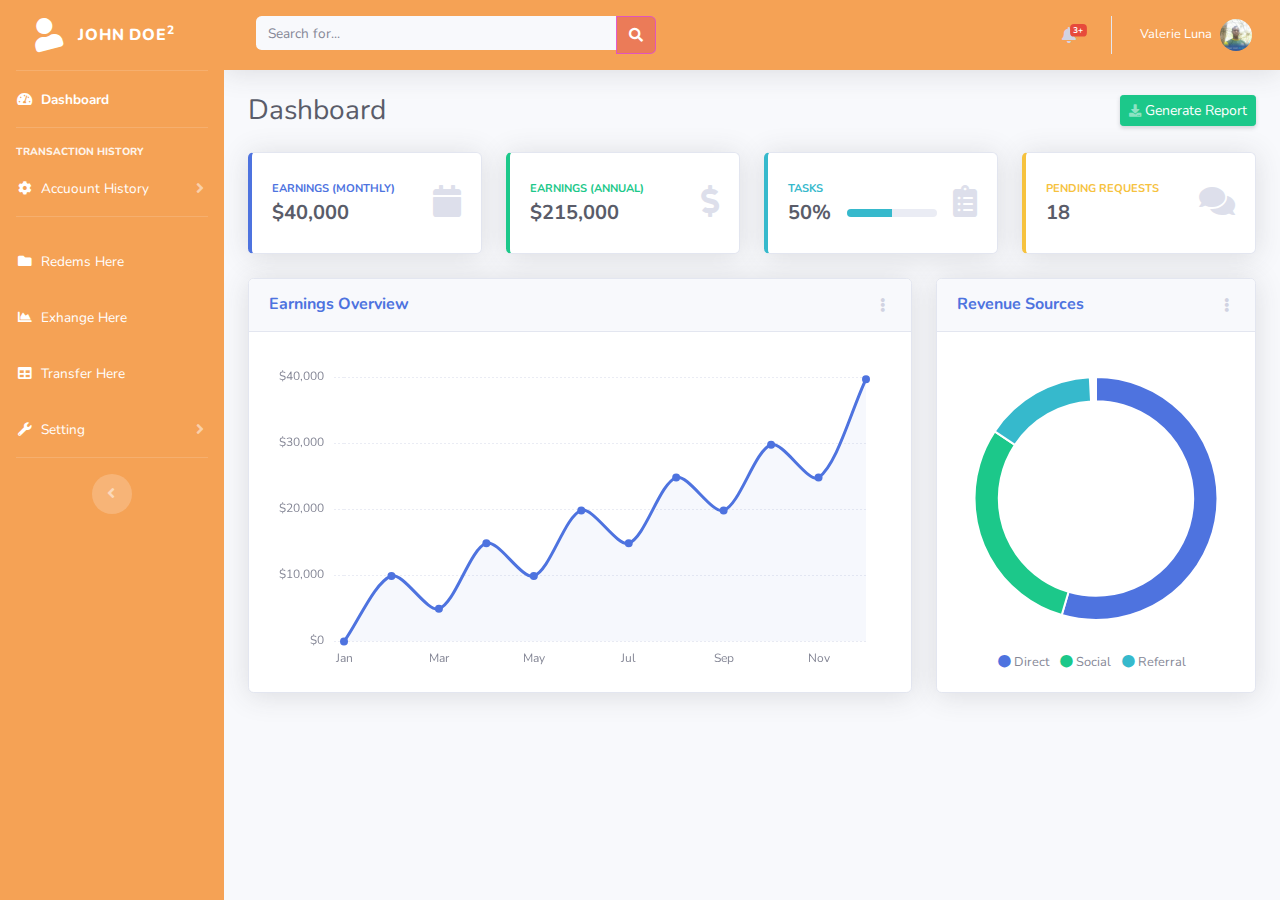
<file: index.html>
<!DOCTYPE html>
<html>
<head>
	<meta charset="utf-8">
	<meta http-equiv="X-UA-Compatible" content="IE=edge">
	<meta name="viewport" content="width=device-width, initial-scale=1, shrink-to-fit=no">
	<title> Test dashboard</title>
	

	<!-- Custom fonts for this template-->
  <link href="vendor/fontawesome-free/css/all.min.css" rel="stylesheet" type="text/css">
  <link href="https://fonts.googleapis.com/css?family=Nunito:200,200i,300,300i,400,400i,600,600i,700,700i,800,800i,900,900i" rel="stylesheet">

  <!-- Custom styles for this template-->
  <!-- <link href="css/sb-admin-2.min.css" rel="stylesheet"> -->
  <link href="css/sb-admin-2.css" rel="stylesheet">

</head>
<body id="page-top">

	<div id="wrapper">
		<ul class="navbar-nav bg-gradient-primary sidebar sidebar-dark accordion" id="accordionSidebar">

      <!-- Sidebar - Brand -->
      <a class="sidebar-brand d-flex align-items-center justify-content-center" href="index.html">
        <div class="sidebar-brand-icon rotate-n-15">
          <i class="fas fa-user"></i>
        </div>
        <div class="sidebar-brand-text mx-3">John Doe<sup>2</sup></div>
      </a>

      <!-- Divider -->
      <hr class="sidebar-divider my-0">

      <!-- Nav Item - Dashboard -->
      <li class="nav-item active">
        <a class="nav-link" href="#">
          <i class="fas fa-fw fa-tachometer-alt"></i>
          <span>Dashboard</span></a>
      </li>

      <!-- Divider -->
      <hr class="sidebar-divider">

      <!-- Heading -->
      <div class="sidebar-heading">
        Transaction History
      </div>

      <!-- Nav Item - Pages Collapse Menu -->
      <li class="nav-item">
        <a class="nav-link collapsed" href="#" data-toggle="collapse" data-target="#collapseTwo" aria-expanded="true" aria-controls="collapseTwo">
          <i class="fas fa-fw fa-cog"></i>
          <span>Accuount History</span>
        </a>
        <div id="collapseTwo" class="collapse" aria-labelledby="headingTwo" data-parent="#accordionSidebar">
          <div class="bg-white py-2 collapse-inner rounded">
            <h6 class="collapse-header">Accouunt History</h6>
            <a class="collapse-item" href="tables.html">Transactions</a>
            <a class="collapse-item" href="charts.html">View Chart </a>
          </div>
        </div>
      </li>

      <!-- Divider -->
      <hr class="sidebar-divider">

      <!-- Heading -->
      <!-- <div class="sidebar-heading">
        Addons
      </div> -->

      <!-- Nav Item - Pages Collapse Menu -->
      <li class="nav-item">
        <a class="nav-link collapsed" href="#"  aria-expanded="true" aria-controls="collapsePages">
          <i class="fas fa-fw fa-folder"></i>
          <span> Redems Here</span>
        </a>
        
      </li>

      <!-- Nav Item - Charts -->
      <li class="nav-item">
        <a class="nav-link" href="#">
          <i class="fas fa-fw fa-chart-area"></i>
          <span>Exhange Here</span></a>
      </li>

      <!-- Nav Item - Tables -->
      <li class="nav-item">
        <a class="nav-link" href="#">
          <i class="fas fa-fw fa-table"></i>
          <span>Transfer Here</span></a>
      </li>

      <!-- Nav Item - Utilities Collapse Menu -->
      <li class="nav-item">
        <a class="nav-link collapsed" href="#" data-toggle="collapse" data-target="#collapseUtilities" aria-expanded="true" aria-controls="collapseUtilities">
          <i class="fas fa-fw fa-wrench"></i>
          <span>Setting</span>
        </a>
        <div id="collapseUtilities" class="collapse" aria-labelledby="headingUtilities" data-parent="#accordionSidebar">
          <div class="bg-white py-2 collapse-inner rounded">
            <h6 class="collapse-header">Account Setting:</h6>
            <a class="collapse-item" href="#">Personal Account</a>
            <a class="collapse-item" href="#">Saved Cards</a>
            <a class="collapse-item" href="#">Account Authentication</a>
            
          </div>
        </div>
      </li>

      <!-- Divider -->
      <hr class="sidebar-divider d-none d-md-block">

      <!-- Sidebar Toggler (Sidebar) -->
      <div class="text-center d-none d-md-inline">
        <button class="rounded-circle border-0" id="sidebarToggle"></button>
      </div>

    </ul>
    <!-- End of Sidebar -->

     <div id="content-wrapper" class="d-flex flex-column">

      <!-- Main Content -->
      <div id="content">

        <!-- Topbar -->
        <nav class="navbar navbar-expand navbar-light bg-white topbar mb-4 static-top shadow">

          <!-- Sidebar Toggle (Topbar) -->
          <button id="sidebarToggleTop" class="btn btn-link d-md-none rounded-circle mr-3">
            <i class="fa fa-bars"></i>
          </button>

          <!-- Topbar Search -->
          <form class="d-none d-sm-inline-block form-inline mr-auto ml-md-3 my-2 my-md-0 mw-100 navbar-search">
            <div class="input-group">
              <input type="text" class="form-control bg-light border-0 small" placeholder="Search for..." aria-label="Search" aria-describedby="basic-addon2">
              <div class="input-group-append">
                <button class="btn btn-primary" type="button">
                  <i class="fas fa-search fa-sm"></i>
                </button>
              </div>
            </div>
          </form>

          <!-- Topbar Navbar -->
          <ul class="navbar-nav ml-auto">

            <!-- Nav Item - Search Dropdown (Visible Only XS) -->
            <li class="nav-item dropdown no-arrow d-sm-none">
              <a class="nav-link dropdown-toggle" href="#" id="searchDropdown" role="button" data-toggle="dropdown" aria-haspopup="true" aria-expanded="false">
                <i class="fas fa-search fa-fw"></i>
              </a>
              <!-- Dropdown - Messages -->
              <div class="dropdown-menu dropdown-menu-right p-3 shadow animated--grow-in" aria-labelledby="searchDropdown">
                <form class="form-inline mr-auto w-100 navbar-search">
                  <div class="input-group">
                    <input type="text" class="form-control bg-light border-0 small" placeholder="Search for..." aria-label="Search" aria-describedby="basic-addon2">
                    <div class="input-group-append">
                      <button class="btn btn-primary" type="button">
                        <i class="fas fa-search fa-sm"></i>
                      </button>
                    </div>
                  </div>
                </form>
              </div>
            </li>

            <!-- Nav Item - Alerts -->
            <li class="nav-item dropdown no-arrow mx-1">
              <a class="nav-link dropdown-toggle" href="#" id="alertsDropdown" role="button" data-toggle="dropdown" aria-haspopup="true" aria-expanded="false">
                <i class="fas fa-bell fa-fw"></i>
                <!-- Counter - Alerts -->
                <span class="badge badge-danger badge-counter">3+</span>
              </a>
              <!-- Dropdown - Alerts -->
              <div class="dropdown-list dropdown-menu dropdown-menu-right shadow animated--grow-in" aria-labelledby="alertsDropdown">
                <h6 class="dropdown-header">
                  Alerts Center
                </h6>
                <a class="dropdown-item d-flex align-items-center" href="#">
                  <div class="mr-3">
                    <div class="icon-circle bg-primary">
                      <i class="fas fa-file-alt text-white"></i>
                    </div>
                  </div>
                  <div>
                    <div class="small text-gray-500">December 12, 2019</div>
                    <span class="font-weight-bold">A new monthly report is ready to download!</span>
                  </div>
                </a>
                <a class="dropdown-item d-flex align-items-center" href="#">
                  <div class="mr-3">
                    <div class="icon-circle bg-success">
                      <i class="fas fa-donate text-white"></i>
                    </div>
                  </div>
                  <div>
                    <div class="small text-gray-500">December 7, 2019</div>
                    $290.29 has been deposited into your account!
                  </div>
                </a>
                <a class="dropdown-item d-flex align-items-center" href="#">
                  <div class="mr-3">
                    <div class="icon-circle bg-warning">
                      <i class="fas fa-exclamation-triangle text-white"></i>
                    </div>
                  </div>
                  <div>
                    <div class="small text-gray-500">December 2, 2019</div>
                    Spending Alert: We've noticed unusually high spending for your account.
                  </div>
                </a>
                <a class="dropdown-item text-center small text-gray-500" href="#">Show All Alerts</a>
              </div>
            </li>



            <div class="topbar-divider d-none d-sm-block"></div>

            <!-- Nav Item - User Information -->
            <li class="nav-item dropdown no-arrow">
              <a class="nav-link dropdown-toggle" href="#" id="userDropdown" role="button" data-toggle="dropdown" aria-haspopup="true" aria-expanded="false">
                <span class="mr-2 d-none d-lg-inline text-gray-600 small">Valerie Luna</span>
                <!-- <img class="img-profile rounded-circle" src="https://source.unsplash.com/QAB-WJcbgJk/60x60"> -->
                <img class="img-profile rounded-circle" src="img/@karrim.jpg" alt="">
              </a>
              <!-- Dropdown - User Information -->
              <div class="dropdown-menu dropdown-menu-right shadow animated--grow-in" aria-labelledby="userDropdown">
                <a class="dropdown-item" href="#">
                  <i class="fas fa-user fa-sm fa-fw mr-2 text-gray-400"></i>
                  Profile
                </a>
                <a class="dropdown-item" href="#">
                  <i class="fas fa-cogs fa-sm fa-fw mr-2 text-gray-400"></i>
                  Settings
                </a>
                <a class="dropdown-item" href="#">
                  <i class="fas fa-list fa-sm fa-fw mr-2 text-gray-400"></i>
                  Activity Log
                </a>
                <div class="dropdown-divider"></div>
                <a class="dropdown-item" href="#" data-toggle="modal" data-target="#logoutModal">
                  <i class="fas fa-sign-out-alt fa-sm fa-fw mr-2 text-gray-400"></i>
                  Logout
                </a>
              </div>
            </li>

          </ul>

        </nav>
       <!-- End of Navbar -->

       <div class="container-fluid">

          <!-- Page Heading -->
          <div class="d-sm-flex align-items-center justify-content-between mb-4">
            <h1 class="h3 mb-0 text-gray-800">Dashboard</h1>
            <a href="#" class="d-none d-sm-inline-block btn btn-sm btn-success shadow-sm"><i class="fas fa-download fa-sm text-white-50"></i> Generate Report</a>
          </div>
          <!-- Content Row -->
          <div class="row">

            <!-- Earnings (Monthly) Card Example -->
            <div class="col-xl-3 col-md-6 mb-4">
              <div class="card border-left-primary shadow h-100 py-2">
                <div class="card-body">
                  <div class="row no-gutters align-items-center">
                    <div class="col mr-2">
                      <div class="text-xs font-weight-bold text-primary text-uppercase mb-1">Earnings (Monthly)</div>
                      <div class="h5 mb-0 font-weight-bold text-gray-800">$40,000</div>
                    </div>
                    <div class="col-auto">
                      <i class="fas fa-calendar fa-2x text-gray-300"></i>
                    </div>
                  </div>
                </div>
              </div>
            </div>

            <!-- Earnings (Monthly) Card Example -->
            <div class="col-xl-3 col-md-6 mb-4">
              <div class="card border-left-success shadow h-100 py-2">
                <div class="card-body">
                  <div class="row no-gutters align-items-center">
                    <div class="col mr-2">
                      <div class="text-xs font-weight-bold text-success text-uppercase mb-1">Earnings (Annual)</div>
                      <div class="h5 mb-0 font-weight-bold text-gray-800">$215,000</div>
                    </div>
                    <div class="col-auto">
                      <i class="fas fa-dollar-sign fa-2x text-gray-300"></i>
                    </div>
                  </div>
                </div>
              </div>
            </div>

            <!-- Earnings (Monthly) Card Example -->
            <div class="col-xl-3 col-md-6 mb-4">
              <div class="card border-left-info shadow h-100 py-2">
                <div class="card-body">
                  <div class="row no-gutters align-items-center">
                    <div class="col mr-2">
                      <div class="text-xs font-weight-bold text-info text-uppercase mb-1">Tasks</div>
                      <div class="row no-gutters align-items-center">
                        <div class="col-auto">
                          <div class="h5 mb-0 mr-3 font-weight-bold text-gray-800">50%</div>
                        </div>
                        <div class="col">
                          <div class="progress progress-sm mr-2">
                            <div class="progress-bar bg-info" role="progressbar" style="width: 50%" aria-valuenow="50" aria-valuemin="0" aria-valuemax="100"></div>
                          </div>
                        </div>
                      </div>
                    </div>
                    <div class="col-auto">
                      <i class="fas fa-clipboard-list fa-2x text-gray-300"></i>
                    </div>
                  </div>
                </div>
              </div>
            </div>

            <!-- Pending Requests Card Example -->
            <div class="col-xl-3 col-md-6 mb-4">
              <div class="card border-left-warning shadow h-100 py-2">
                <div class="card-body">
                  <div class="row no-gutters align-items-center">
                    <div class="col mr-2">
                      <div class="text-xs font-weight-bold text-warning text-uppercase mb-1">Pending Requests</div>
                      <div class="h5 mb-0 font-weight-bold text-gray-800">18</div>
                    </div>
                    <div class="col-auto">
                      <i class="fas fa-comments fa-2x text-gray-300"></i>
                    </div>
                  </div>
                </div>
              </div>
            </div>
          </div>
        

          <div class="row">

            <!-- Area Chart -->
            <div class="col-xl-8 col-lg-7">
              <div class="card shadow mb-4">
                <!-- Card Header - Dropdown -->
                <div class="card-header py-3 d-flex flex-row align-items-center justify-content-between">
                  <h6 class="m-0 font-weight-bold text-primary">Earnings Overview</h6>
                  <div class="dropdown no-arrow">
                    <a class="dropdown-toggle" href="#" role="button" id="dropdownMenuLink" data-toggle="dropdown" aria-haspopup="true" aria-expanded="false">
                      <i class="fas fa-ellipsis-v fa-sm fa-fw text-gray-400"></i>
                    </a>
                    <div class="dropdown-menu dropdown-menu-right shadow animated--fade-in" aria-labelledby="dropdownMenuLink">
                      <div class="dropdown-header">Dropdown Header:</div>
                      <a class="dropdown-item" href="#">Action</a>
                      <a class="dropdown-item" href="#">Another action</a>
                      <div class="dropdown-divider"></div>
                      <a class="dropdown-item" href="#">Something else here</a>
                    </div>
                  </div>
                </div>
                <!-- Card Body -->
                <div class="card-body">
                  <div class="chart-area">
                    <canvas id="myAreaChart"></canvas>
                  </div>
                </div>
              </div>
            </div>

             <div class="col-xl-4 col-lg-5">
              <div class="card shadow mb-4">
                <!-- Card Header - Dropdown -->
                <div class="card-header py-3 d-flex flex-row align-items-center justify-content-between">
                  <h6 class="m-0 font-weight-bold text-primary">Revenue Sources</h6>
                  <div class="dropdown no-arrow">
                    <a class="dropdown-toggle" href="#" role="button" id="dropdownMenuLink" data-toggle="dropdown" aria-haspopup="true" aria-expanded="false">
                      <i class="fas fa-ellipsis-v fa-sm fa-fw text-gray-400"></i>
                    </a>
                    <div class="dropdown-menu dropdown-menu-right shadow animated--fade-in" aria-labelledby="dropdownMenuLink">
                      <div class="dropdown-header">Dropdown Header:</div>
                      <a class="dropdown-item" href="#">Action</a>
                      <a class="dropdown-item" href="#">Another action</a>
                      <div class="dropdown-divider"></div>
                      <a class="dropdown-item" href="#">Something else here</a>
                    </div>
                  </div>
                </div>
                <!-- Card Body -->
                <div class="card-body">
                  <div class="chart-pie pt-4 pb-2">
                    <canvas id="myPieChart"></canvas>
                  </div>
                  <div class="mt-4 text-center small">
                    <span class="mr-2">
                      <i class="fas fa-circle text-primary"></i> Direct
                    </span>
                    <span class="mr-2">
                      <i class="fas fa-circle text-success"></i> Social
                    </span>
                    <span class="mr-2">
                      <i class="fas fa-circle text-info"></i> Referral
                    </span>
                  </div>
                </div>
              </div>
            </div>
          </div>


		 </div>
	


  <!-- Bootstrap core JavaScript-->
  <script src="vendor/jquery/jquery.min.js"></script>
  <script src="vendor/bootstrap/js/bootstrap.bundle.min.js"></script>

  <!-- Core plugin JavaScript-->
  <script src="vendor/jquery-easing/jquery.easing.min.js"></script>

  <!-- Custom scripts for all pages-->
  <script src="js/sb-admin-2.min.js"></script>

  <!-- Page level plugins -->
  <script src="vendor/chart.js/Chart.min.js"></script>

  <!-- Page level custom scripts -->
  <script src="js/demo/chart-area-demo.js"></script>
  <script src="js/demo/chart-pie-demo.js"></script>
</body>
</html>
</file>
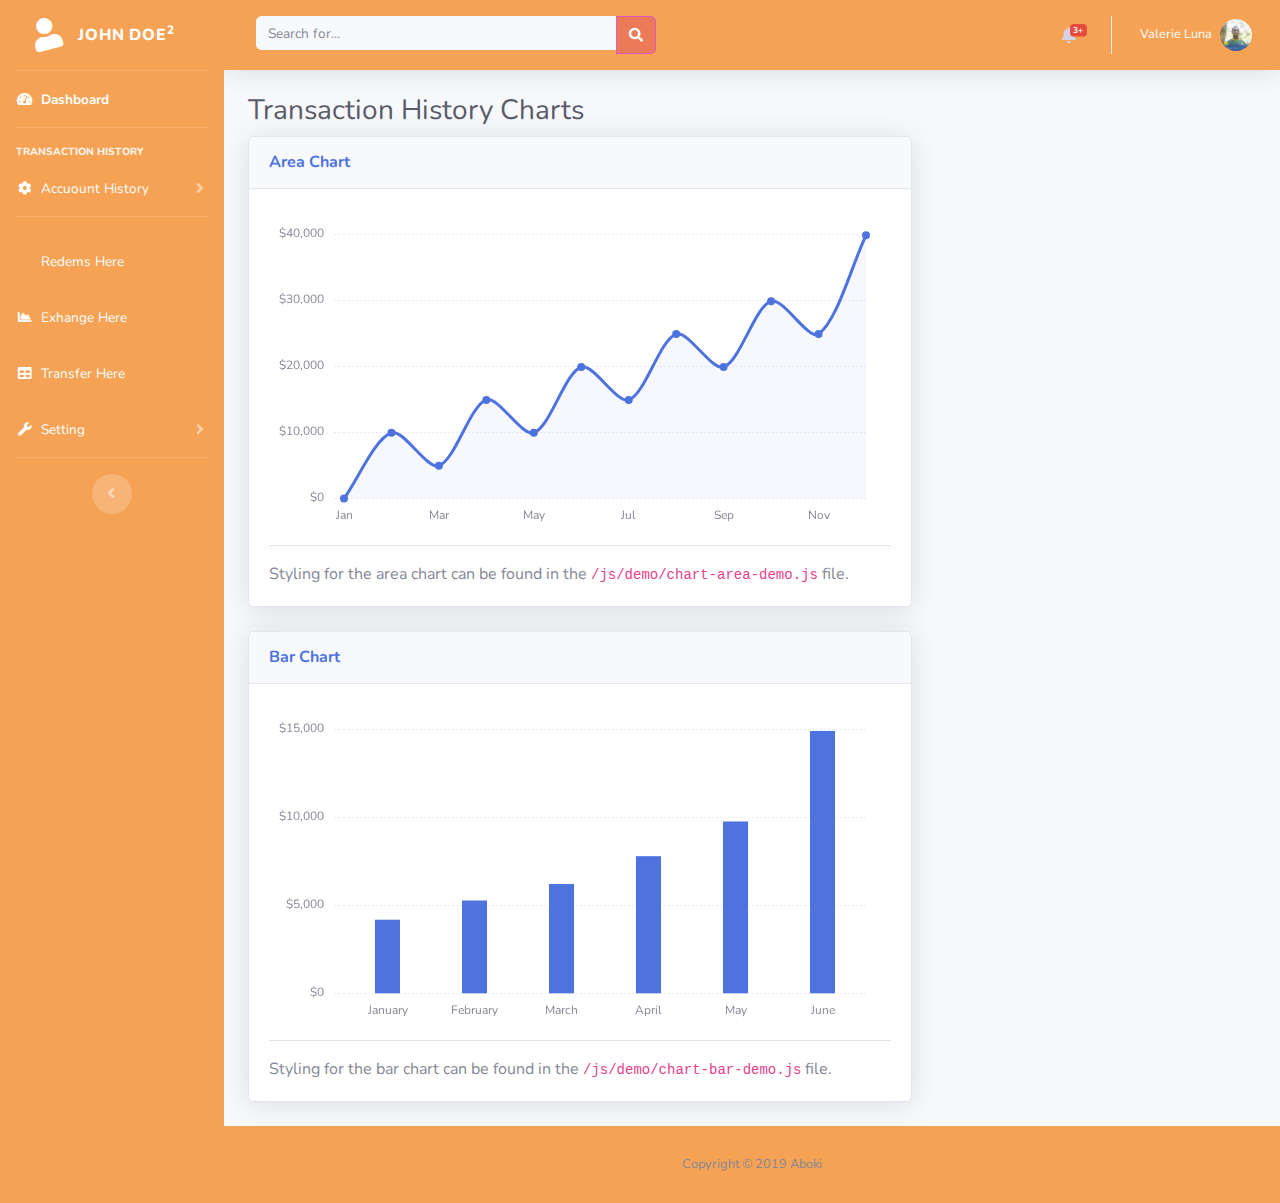
<file: charts.html>
<!DOCTYPE html>
<html lang="en">

<head>

  <meta charset="utf-8">
  <meta http-equiv="X-UA-Compatible" content="IE=edge">
  <meta name="viewport" content="width=device-width, initial-scale=1, shrink-to-fit=no">
  <meta name="description" content="">
  <meta name="author" content="">

  <title>SB Admin 2 - Charts</title>

  <!-- Custom fonts for this template-->
  <link href="vendor/fontawesome-free/css/all.min.css" rel="stylesheet" type="text/css">
  <link href="https://fonts.googleapis.com/css?family=Nunito:200,200i,300,300i,400,400i,600,600i,700,700i,800,800i,900,900i" rel="stylesheet">

  <!-- Custom styles for this template-->
 <!--  <link href="css/sb-admin-2.min.css" rel="stylesheet"> -->
  <link href="css/sb-admin-2.css" rel="stylesheet">

</head>

<body id="page-top">
<div id="wrapper">
    <ul class="navbar-nav bg-gradient-primary sidebar sidebar-dark accordion" id="accordionSidebar">

      <!-- Sidebar - Brand -->
      <a class="sidebar-brand d-flex align-items-center justify-content-center" href="index.html">
        <div class="sidebar-brand-icon rotate-n-15">
          <i class="fas fa-user"></i>
        </div>
        <div class="sidebar-brand-text mx-3">John Doe<sup>2</sup></div>
      </a>

      <!-- Divider -->
      <hr class="sidebar-divider my-0">

      <!-- Nav Item - Dashboard -->
      <li class="nav-item active">
        <a class="nav-link" href="#">
          <i class="fas fa-fw fa-tachometer-alt"></i>
          <span>Dashboard</span></a>
      </li>

      <!-- Divider -->
      <hr class="sidebar-divider">

      <!-- Heading -->
      <div class="sidebar-heading">
        Transaction History
      </div>

      <!-- Nav Item - Pages Collapse Menu -->
      <li class="nav-item">
        <a class="nav-link collapsed" href="#" data-toggle="collapse" data-target="#collapseTwo" aria-expanded="true" aria-controls="collapseTwo">
          <i class="fas fa-fw fa-cog"></i>
          <span>Accuount History</span>
        </a>
        <div id="collapseTwo" class="collapse" aria-labelledby="headingTwo" data-parent="#accordionSidebar">
          <div class="bg-white py-2 collapse-inner rounded">
            <h6 class="collapse-header">Accouunt History</h6>
            <a class="collapse-item" href="tables.html">Transactions</a>
            <a class="collapse-item" href="charts.html">View Chart </a>
          </div>
        </div>
      </li>

      <!-- Divider -->
      <hr class="sidebar-divider">

      <!-- Heading -->
      <!-- <div class="sidebar-heading">
        Addons
      </div> -->

      <!-- Nav Item - Pages Collapse Menu -->
      <li class="nav-item">
        <a class="nav-link collapsed" href="#"  aria-expanded="true" aria-controls="collapsePages">
          <i class="fas fa-fw fa-naira"></i>
          <span> Redems Here</span>
        </a>
        
      </li>

      <!-- Nav Item - Charts -->
      <li class="nav-item">
        <a class="nav-link" href="#">
          <i class="fas fa-fw fa-chart-area"></i>
          <span>Exhange Here</span></a>
      </li>

      <!-- Nav Item - Tables -->
      <li class="nav-item">
        <a class="nav-link" href="#">
          <i class="fas fa-fw fa-table"></i>
          <span>Transfer Here</span></a>
      </li>

      <!-- Nav Item - Utilities Collapse Menu -->
      <li class="nav-item">
        <a class="nav-link collapsed" href="#" data-toggle="collapse" data-target="#collapseUtilities" aria-expanded="true" aria-controls="collapseUtilities">
          <i class="fas fa-fw fa-wrench"></i>
          <span>Setting</span>
        </a>
        <div id="collapseUtilities" class="collapse" aria-labelledby="headingUtilities" data-parent="#accordionSidebar">
          <div class="bg-white py-2 collapse-inner rounded">
            <h6 class="collapse-header">Account Setting:</h6>
            <a class="collapse-item" href="#">Personal Account</a>
            <a class="collapse-item" href="#">Saved Cards</a>
            <a class="collapse-item" href="#">Account Authentication</a>
            
          </div>
        </div>
      </li>

      <!-- Divider -->
      <hr class="sidebar-divider d-none d-md-block">

      <!-- Sidebar Toggler (Sidebar) -->
      <div class="text-center d-none d-md-inline">
        <button class="rounded-circle border-0" id="sidebarToggle"></button>
      </div>

    </ul>
    <!-- End of Sidebar -->

     <div id="content-wrapper" class="d-flex flex-column">

      <!-- Main Content -->
      <div id="content">

        <!-- Topbar -->
        <nav class="navbar navbar-expand navbar-light bg-white topbar mb-4 static-top shadow">

          <!-- Sidebar Toggle (Topbar) -->
          <button id="sidebarToggleTop" class="btn btn-link d-md-none rounded-circle mr-3">
            <i class="fa fa-bars"></i>
          </button>

          <!-- Topbar Search -->
          <form class="d-none d-sm-inline-block form-inline mr-auto ml-md-3 my-2 my-md-0 mw-100 navbar-search">
            <div class="input-group">
              <input type="text" class="form-control bg-light border-0 small" placeholder="Search for..." aria-label="Search" aria-describedby="basic-addon2">
              <div class="input-group-append">
                <button class="btn btn-primary" type="button">
                  <i class="fas fa-search fa-sm"></i>
                </button>
              </div>
            </div>
          </form>

          <!-- Topbar Navbar -->
          <ul class="navbar-nav ml-auto">

            <!-- Nav Item - Search Dropdown (Visible Only XS) -->
            <li class="nav-item dropdown no-arrow d-sm-none">
              <a class="nav-link dropdown-toggle" href="#" id="searchDropdown" role="button" data-toggle="dropdown" aria-haspopup="true" aria-expanded="false">
                <i class="fas fa-search fa-fw"></i>
              </a>
              <!-- Dropdown - Messages -->
              <div class="dropdown-menu dropdown-menu-right p-3 shadow animated--grow-in" aria-labelledby="searchDropdown">
                <form class="form-inline mr-auto w-100 navbar-search">
                  <div class="input-group">
                    <input type="text" class="form-control bg-light border-0 small" placeholder="Search for..." aria-label="Search" aria-describedby="basic-addon2">
                    <div class="input-group-append">
                      <button class="btn btn-primary" type="button">
                        <i class="fas fa-search fa-sm"></i>
                      </button>
                    </div>
                  </div>
                </form>
              </div>
            </li>

            <!-- Nav Item - Alerts -->
            <li class="nav-item dropdown no-arrow mx-1">
              <a class="nav-link dropdown-toggle" href="#" id="alertsDropdown" role="button" data-toggle="dropdown" aria-haspopup="true" aria-expanded="false">
                <i class="fas fa-bell fa-fw"></i>
                <!-- Counter - Alerts -->
                <span class="badge badge-danger badge-counter">3+</span>
              </a>
              <!-- Dropdown - Alerts -->
              <div class="dropdown-list dropdown-menu dropdown-menu-right shadow animated--grow-in" aria-labelledby="alertsDropdown">
                <h6 class="dropdown-header">
                  Alerts Center
                </h6>
                <a class="dropdown-item d-flex align-items-center" href="#">
                  <div class="mr-3">
                    <div class="icon-circle bg-primary">
                      <i class="fas fa-file-alt text-white"></i>
                    </div>
                  </div>
                  <div>
                    <div class="small text-gray-500">December 12, 2019</div>
                    <span class="font-weight-bold">A new monthly report is ready to download!</span>
                  </div>
                </a>
                <a class="dropdown-item d-flex align-items-center" href="#">
                  <div class="mr-3">
                    <div class="icon-circle bg-success">
                      <i class="fas fa-donate text-white"></i>
                    </div>
                  </div>
                  <div>
                    <div class="small text-gray-500">December 7, 2019</div>
                    $290.29 has been deposited into your account!
                  </div>
                </a>
                <a class="dropdown-item d-flex align-items-center" href="#">
                  <div class="mr-3">
                    <div class="icon-circle bg-warning">
                      <i class="fas fa-exclamation-triangle text-white"></i>
                    </div>
                  </div>
                  <div>
                    <div class="small text-gray-500">December 2, 2019</div>
                    Spending Alert: We've noticed unusually high spending for your account.
                  </div>
                </a>
                <a class="dropdown-item text-center small text-gray-500" href="#">Show All Alerts</a>
              </div>
            </li>



            <div class="topbar-divider d-none d-sm-block"></div>

            <!-- Nav Item - User Information -->
            <li class="nav-item dropdown no-arrow">
              <a class="nav-link dropdown-toggle" href="#" id="userDropdown" role="button" data-toggle="dropdown" aria-haspopup="true" aria-expanded="false">
                <span class="mr-2 d-none d-lg-inline text-gray-600 small">Valerie Luna</span>
                <!-- <img class="img-profile rounded-circle" src="https://source.unsplash.com/QAB-WJcbgJk/60x60"> -->
                <img class="img-profile rounded-circle" src="img/@karrim.jpg" alt="">
              </a>
              <!-- Dropdown - User Information -->
              <div class="dropdown-menu dropdown-menu-right shadow animated--grow-in" aria-labelledby="userDropdown">
                <a class="dropdown-item" href="#">
                  <i class="fas fa-user fa-sm fa-fw mr-2 text-gray-400"></i>
                  Profile
                </a>
                <a class="dropdown-item" href="#">
                  <i class="fas fa-cogs fa-sm fa-fw mr-2 text-gray-400"></i>
                  Settings
                </a>
                <a class="dropdown-item" href="#">
                  <i class="fas fa-list fa-sm fa-fw mr-2 text-gray-400"></i>
                  Activity Log
                </a>
                <div class="dropdown-divider"></div>
                <a class="dropdown-item" href="#" data-toggle="modal" data-target="#logoutModal">
                  <i class="fas fa-sign-out-alt fa-sm fa-fw mr-2 text-gray-400"></i>
                  Logout
                </a>
              </div>
            </li>

          </ul>

        </nav>
  

        <!-- Begin Page Content -->
        <div class="container-fluid">

          <!-- Page Heading -->
          <h1 class="h3 mb-2 text-gray-800">Transaction History Charts</h1>
          

          <!-- Content Row -->
          <div class="row">

            <div class="col-xl-8 col-lg-7">

              <!-- Area Chart -->
              <div class="card shadow mb-4">
                <div class="card-header py-3">
                  <h6 class="m-0 font-weight-bold text-primary">Area Chart</h6>
                </div>
                <div class="card-body">
                  <div class="chart-area">
                    <canvas id="myAreaChart"></canvas>
                  </div>
                  <hr>
                  Styling for the area chart can be found in the <code>/js/demo/chart-area-demo.js</code> file.
                </div>
              </div>

              <!-- Bar Chart -->
              <div class="card shadow mb-4">
                <div class="card-header py-3">
                  <h6 class="m-0 font-weight-bold text-primary">Bar Chart</h6>
                </div>
                <div class="card-body">
                  <div class="chart-bar">
                    <canvas id="myBarChart"></canvas>
                  </div>
                  <hr>
                  Styling for the bar chart can be found in the <code>/js/demo/chart-bar-demo.js</code> file.
                </div>
              </div>

            </div>

            
          </div>

        </div>
        <!-- /.container-fluid -->

      </div>
      <!-- End of Main Content -->

      <!-- Footer -->
      <footer class="sticky-footer bg-white">
        <div class="container my-auto">
          <div class="copyright text-center my-auto">
            <span>Copyright &copy;  2019 Aboki</span>
          </div>
        </div>
      </footer>
      <!-- End of Footer -->

    </div>
    <!-- End of Content Wrapper -->

  </div>
  <!-- End of Page Wrapper -->

  <!-- Scroll to Top Button-->
  <a class="scroll-to-top rounded" href="#page-top">
    <i class="fas fa-angle-up"></i>
  </a>

  <!-- Logout Modal-->
  <div class="modal fade" id="logoutModal" tabindex="-1" role="dialog" aria-labelledby="exampleModalLabel" aria-hidden="true">
    <div class="modal-dialog" role="document">
      <div class="modal-content">
        <div class="modal-header">
          <h5 class="modal-title" id="exampleModalLabel">Ready to Leave?</h5>
          <button class="close" type="button" data-dismiss="modal" aria-label="Close">
            <span aria-hidden="true">×</span>
          </button>
        </div>
        <div class="modal-body">Select "Logout" below if you are ready to end your current session.</div>
        <div class="modal-footer">
          <button class="btn btn-secondary" type="button" data-dismiss="modal">Cancel</button>
          <a class="btn btn-primary" href="login.html">Logout</a>
        </div>
      </div>
    </div>
  </div>

  <!-- Bootstrap core JavaScript-->
  <script src="vendor/jquery/jquery.min.js"></script>
  <script src="vendor/bootstrap/js/bootstrap.bundle.min.js"></script>

  <!-- Core plugin JavaScript-->
  <script src="vendor/jquery-easing/jquery.easing.min.js"></script>

  <!-- Custom scripts for all pages-->
  <script src="js/sb-admin-2.min.js"></script>

  <!-- Page level plugins -->
  <script src="vendor/chart.js/Chart.min.js"></script>

  <!-- Page level custom scripts -->
  <script src="js/demo/chart-area-demo.js"></script>
  <script src="js/demo/chart-pie-demo.js"></script>
  <script src="js/demo/chart-bar-demo.js"></script>

</body>

</html>
</file>
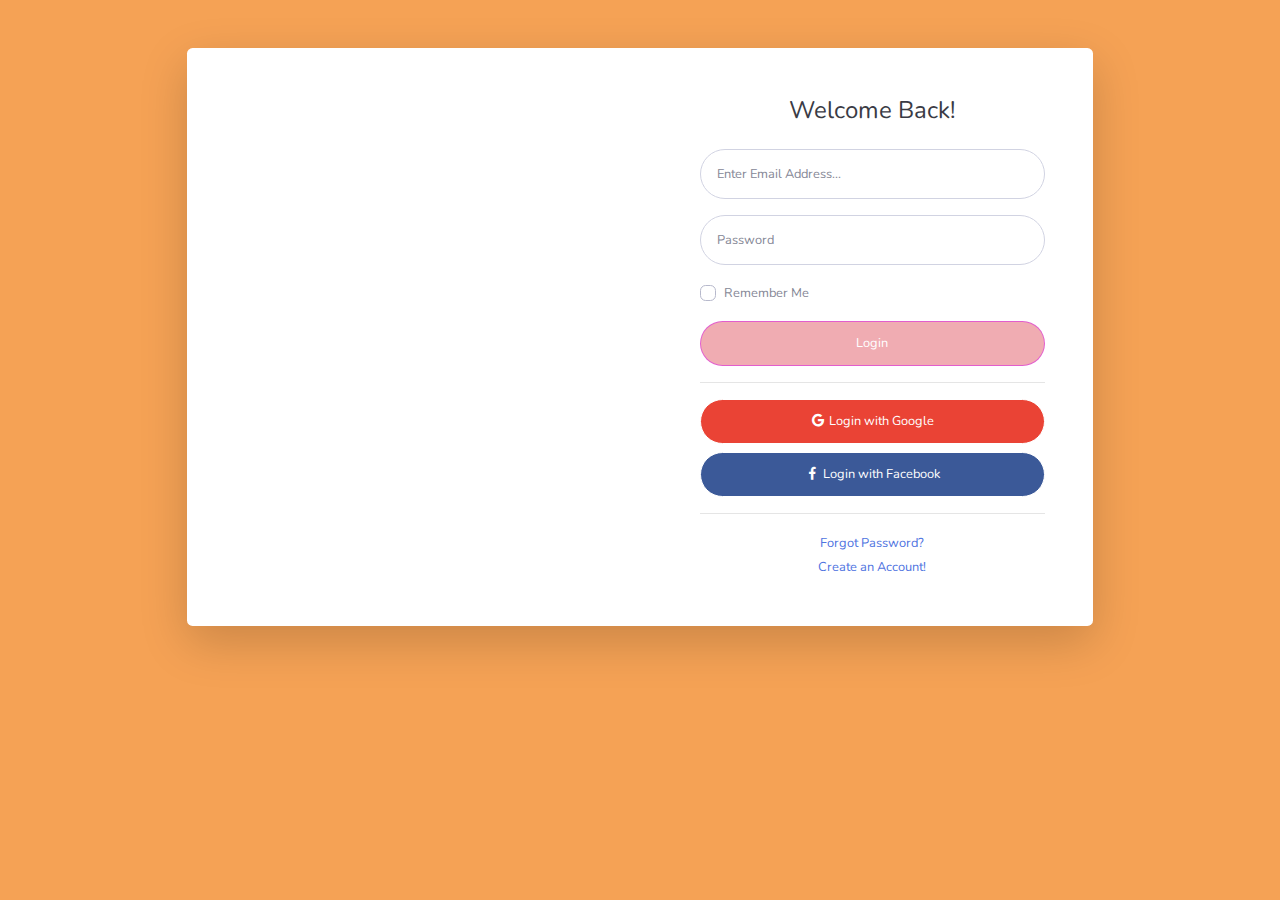
<file: login.html>
<!DOCTYPE html>
<html lang="en">

<head>

  <meta charset="utf-8">
  <meta http-equiv="X-UA-Compatible" content="IE=edge">
  <meta name="viewport" content="width=device-width, initial-scale=1, shrink-to-fit=no">
  <meta name="description" content="">
  <meta name="author" content="">

  <title>SB Admin 2 - Login</title>

  <!-- Custom fonts for this template-->
  <link href="vendor/fontawesome-free/css/all.min.css" rel="stylesheet" type="text/css">
  <link href="https://fonts.googleapis.com/css?family=Nunito:200,200i,300,300i,400,400i,600,600i,700,700i,800,800i,900,900i" rel="stylesheet">

  <!-- Custom styles for this template-->
  <!-- <link href="css/sb-admin-2.min.css" rel="stylesheet"> -->
  <link href="css/sb-admin-2.css" rel="stylesheet">

</head>

<body class="bg-gradient-primary">

  <div class="container">

    <!-- Outer Row -->
    <div class="row justify-content-center">

      <div class="col-xl-10 col-lg-12 col-md-9">

        <div class="card o-hidden border-0 shadow-lg my-5">
          <div class="card-body p-0">
            <!-- Nested Row within Card Body -->
            <div class="row">
              <div class="col-lg-6 d-none d-lg-block bg-login-image"></div>
              <div class="col-lg-6">
                <div class="p-5">
                  <div class="text-center">
                    <h1 class="h4 text-gray-900 mb-4">Welcome Back!</h1>
                  </div>
                  <form class="user">
                    <div class="form-group">
                      <input type="email" class="form-control form-control-user" id="exampleInputEmail" aria-describedby="emailHelp" placeholder="Enter Email Address...">
                    </div>
                    <div class="form-group">
                      <input type="password" class="form-control form-control-user" id="exampleInputPassword" placeholder="Password">
                    </div>
                    <div class="form-group">
                      <div class="custom-control custom-checkbox small">
                        <input type="checkbox" class="custom-control-input" id="customCheck">
                        <label class="custom-control-label" for="customCheck">Remember Me</label>
                      </div>
                    </div>
                    <a href="index.html" class="btn btn-primary btn-user btn-block">
                      Login
                    </a>
                    <hr>
                    <a href="index.html" class="btn btn-google btn-user btn-block">
                      <i class="fab fa-google fa-fw"></i> Login with Google
                    </a>
                    <a href="index.html" class="btn btn-facebook btn-user btn-block">
                      <i class="fab fa-facebook-f fa-fw"></i> Login with Facebook
                    </a>
                  </form>
                  <hr>
                  <div class="text-center">
                    <a class="small" href="forgot-password.html">Forgot Password?</a>
                  </div>
                  <div class="text-center">
                    <a class="small" href="register.html">Create an Account!</a>
                  </div>
                </div>
              </div>
            </div>
          </div>
        </div>

      </div>

    </div>

  </div>

  <!-- Bootstrap core JavaScript-->
  <script src="vendor/jquery/jquery.min.js"></script>
  <script src="vendor/bootstrap/js/bootstrap.bundle.min.js"></script>

  <!-- Core plugin JavaScript-->
  <script src="vendor/jquery-easing/jquery.easing.min.js"></script>

  <!-- Custom scripts for all pages-->
  <script src="js/sb-admin-2.min.js"></script>

</body>

</html>
</file>
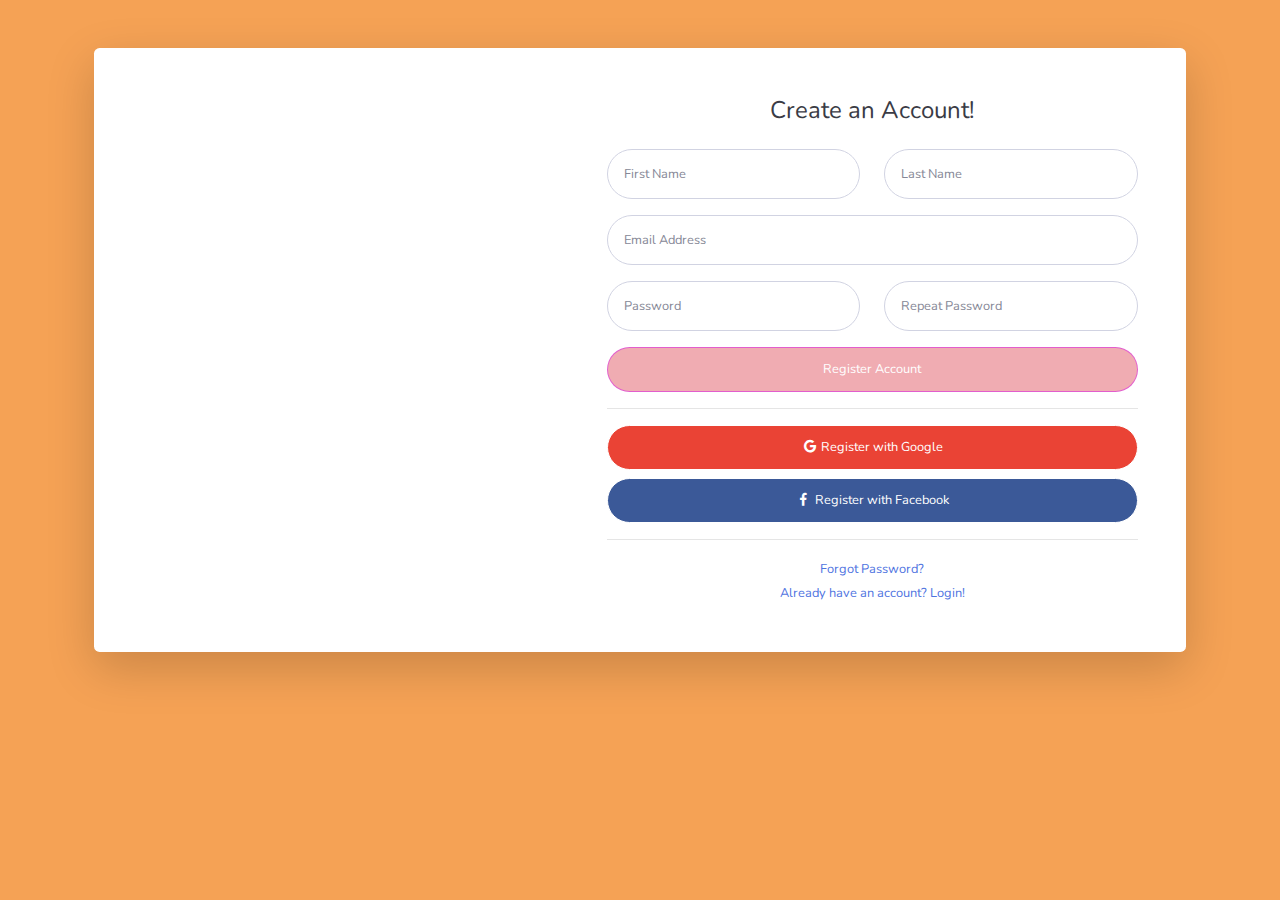
<file: register.html>
<!DOCTYPE html>
<html lang="en">

<head>

  <meta charset="utf-8">
  <meta http-equiv="X-UA-Compatible" content="IE=edge">
  <meta name="viewport" content="width=device-width, initial-scale=1, shrink-to-fit=no">
  <meta name="description" content="">
  <meta name="author" content="">

  <title>SB Admin 2 - Register</title>

  <!-- Custom fonts for this template-->
  <link href="vendor/fontawesome-free/css/all.min.css" rel="stylesheet" type="text/css">
  <link href="https://fonts.googleapis.com/css?family=Nunito:200,200i,300,300i,400,400i,600,600i,700,700i,800,800i,900,900i" rel="stylesheet">

  <!-- Custom styles for this template-->
  <!-- <link href="css/sb-admin-2.min.css" rel="stylesheet"> -->
  <link href="css/sb-admin-2.css" rel="stylesheet">

</head>

<body class="bg-gradient-primary">

  <div class="container">

    <div class="card o-hidden border-0 shadow-lg my-5">
      <div class="card-body p-0">
        <!-- Nested Row within Card Body -->
        <div class="row">
          <div class="col-lg-5 d-none d-lg-block bg-register-image"></div>
          <div class="col-lg-7">
            <div class="p-5">
              <div class="text-center">
                <h1 class="h4 text-gray-900 mb-4">Create an Account!</h1>
              </div>
              <form class="user">
                <div class="form-group row">
                  <div class="col-sm-6 mb-3 mb-sm-0">
                    <input type="text" class="form-control form-control-user" id="exampleFirstName" placeholder="First Name">
                  </div>
                  <div class="col-sm-6">
                    <input type="text" class="form-control form-control-user" id="exampleLastName" placeholder="Last Name">
                  </div>
                </div>
                <div class="form-group">
                  <input type="email" class="form-control form-control-user" id="exampleInputEmail" placeholder="Email Address">
                </div>
                <div class="form-group row">
                  <div class="col-sm-6 mb-3 mb-sm-0">
                    <input type="password" class="form-control form-control-user" id="exampleInputPassword" placeholder="Password">
                  </div>
                  <div class="col-sm-6">
                    <input type="password" class="form-control form-control-user" id="exampleRepeatPassword" placeholder="Repeat Password">
                  </div>
                </div>
                <a href="login.html" class="btn btn-primary btn-user btn-block">
                  Register Account
                </a>
                <hr>
                <a href="index.html" class="btn btn-google btn-user btn-block">
                  <i class="fab fa-google fa-fw"></i> Register with Google
                </a>
                <a href="index.html" class="btn btn-facebook btn-user btn-block">
                  <i class="fab fa-facebook-f fa-fw"></i> Register with Facebook
                </a>
              </form>
              <hr>
              <div class="text-center">
                <a class="small" href="forgot-password.html">Forgot Password?</a>
              </div>
              <div class="text-center">
                <a class="small" href="login.html">Already have an account? Login!</a>
              </div>
            </div>
          </div>
        </div>
      </div>
    </div>

  </div>

  <!-- Bootstrap core JavaScript-->
  <script src="vendor/jquery/jquery.min.js"></script>
  <script src="vendor/bootstrap/js/bootstrap.bundle.min.js"></script>

  <!-- Core plugin JavaScript-->
  <script src="vendor/jquery-easing/jquery.easing.min.js"></script>

  <!-- Custom scripts for all pages-->
  <script src="js/sb-admin-2.min.js"></script>

</body>

</html>
</file>
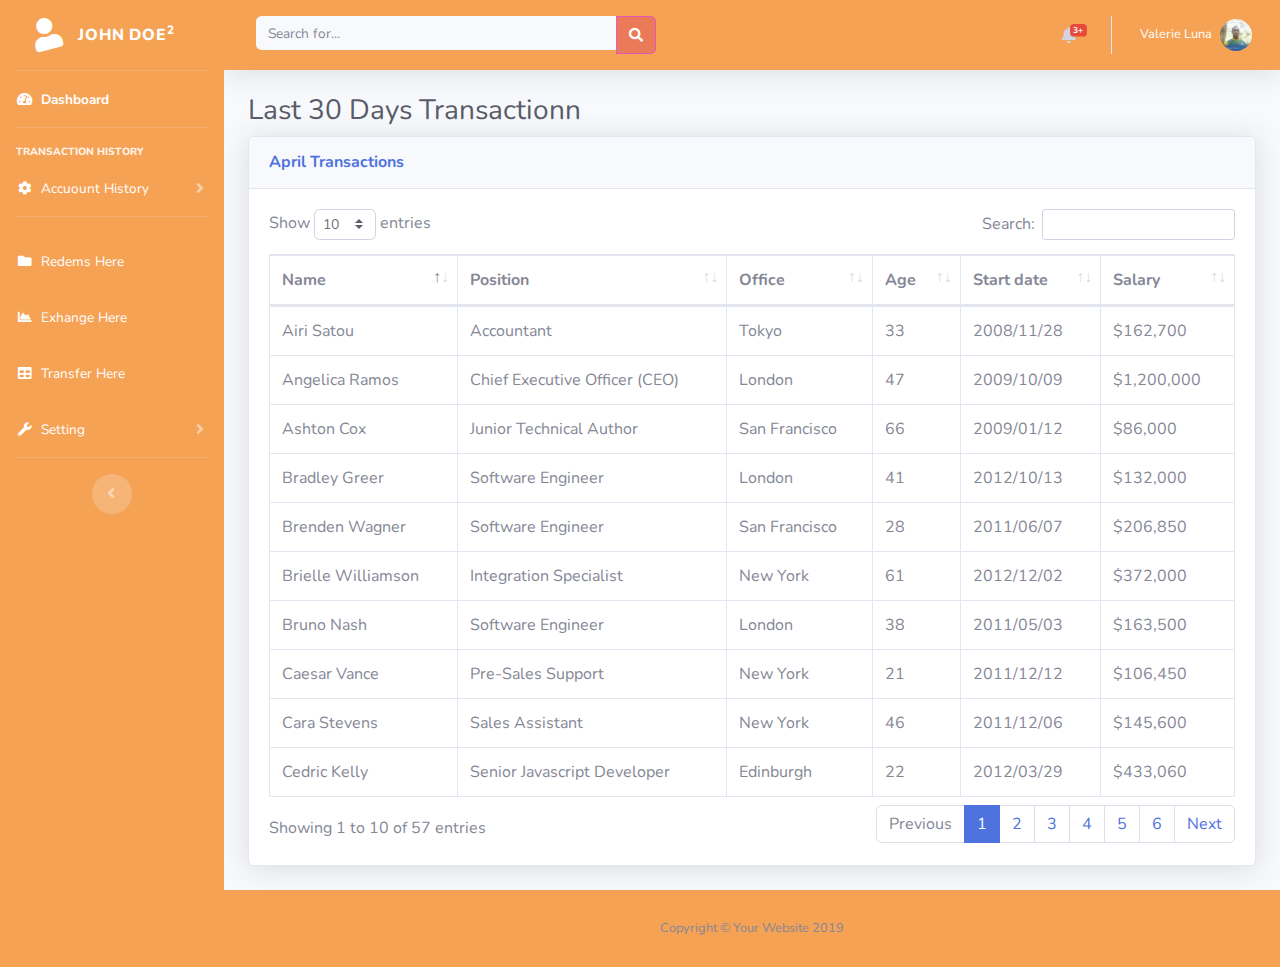
<file: tables.html>
<!DOCTYPE html>
<html lang="en">

<head>

  <meta charset="utf-8">
  <meta http-equiv="X-UA-Compatible" content="IE=edge">
  <meta name="viewport" content="width=device-width, initial-scale=1, shrink-to-fit=no">
  <meta name="description" content="">
  <meta name="author" content="">

  <title>SB Admin 2 - Tables</title>

  <!-- Custom fonts for this template -->
  <link href="vendor/fontawesome-free/css/all.min.css" rel="stylesheet" type="text/css">
  <link href="https://fonts.googleapis.com/css?family=Nunito:200,200i,300,300i,400,400i,600,600i,700,700i,800,800i,900,900i" rel="stylesheet">

  <!-- Custom styles for this template -->
  <!-- <link href="css/sb-admin-2.min.css" rel="stylesheet"> -->
  <link href="css/sb-admin-2.css" rel="stylesheet">

  <!-- Custom styles for this page -->
  <link href="vendor/datatables/dataTables.bootstrap4.min.css" rel="stylesheet">

</head>

<body id="page-top">
<div id="wrapper">
    <ul class="navbar-nav bg-gradient-primary sidebar sidebar-dark accordion" id="accordionSidebar">

      <!-- Sidebar - Brand -->
      <a class="sidebar-brand d-flex align-items-center justify-content-center" href="index.html">
        <div class="sidebar-brand-icon rotate-n-15">
          <i class="fas fa-user"></i>
        </div>
        <div class="sidebar-brand-text mx-3">John Doe<sup>2</sup></div>
      </a>

      <!-- Divider -->
      <hr class="sidebar-divider my-0">

      <!-- Nav Item - Dashboard -->
      <li class="nav-item active">
        <a class="nav-link" href="#">
          <i class="fas fa-fw fa-tachometer-alt"></i>
          <span>Dashboard</span></a>
      </li>

      <!-- Divider -->
      <hr class="sidebar-divider">

      <!-- Heading -->
      <div class="sidebar-heading">
        Transaction History
      </div>

      <!-- Nav Item - Pages Collapse Menu -->
      <li class="nav-item">
        <a class="nav-link collapsed" href="#" data-toggle="collapse" data-target="#collapseTwo" aria-expanded="true" aria-controls="collapseTwo">
          <i class="fas fa-fw fa-cog"></i>
          <span>Accuount History</span>
        </a>
        <div id="collapseTwo" class="collapse" aria-labelledby="headingTwo" data-parent="#accordionSidebar">
          <div class="bg-white py-2 collapse-inner rounded">
            <h6 class="collapse-header">Accouunt History</h6>
            <a class="collapse-item" href="tables.html">Transactions</a>
            <a class="collapse-item" href="charts.html">View Chart </a>
          </div>
        </div>
      </li>

      <!-- Divider -->
      <hr class="sidebar-divider">

      <!-- Heading -->
      <!-- <div class="sidebar-heading">
        Addons
      </div> -->

      <!-- Nav Item - Pages Collapse Menu -->
      <li class="nav-item">
        <a class="nav-link collapsed" href="#"  aria-expanded="true" aria-controls="collapsePages">
          <i class="fas fa-fw fa-folder"></i>
          <span> Redems Here</span>
        </a>
        
      </li>

      <!-- Nav Item - Charts -->
      <li class="nav-item">
        <a class="nav-link" href="#">
          <i class="fas fa-fw fa-chart-area"></i>
          <span>Exhange Here</span></a>
      </li>

      <!-- Nav Item - Tables -->
      <li class="nav-item">
        <a class="nav-link" href="#">
          <i class="fas fa-fw fa-table"></i>
          <span>Transfer Here</span></a>
      </li>

      <!-- Nav Item - Utilities Collapse Menu -->
      <li class="nav-item">
        <a class="nav-link collapsed" href="#" data-toggle="collapse" data-target="#collapseUtilities" aria-expanded="true" aria-controls="collapseUtilities">
          <i class="fas fa-fw fa-wrench"></i>
          <span>Setting</span>
        </a>
        <div id="collapseUtilities" class="collapse" aria-labelledby="headingUtilities" data-parent="#accordionSidebar">
          <div class="bg-white py-2 collapse-inner rounded">
            <h6 class="collapse-header">Account Setting:</h6>
            <a class="collapse-item" href="#">Personal Account</a>
            <a class="collapse-item" href="#">Saved Cards</a>
            <a class="collapse-item" href="#">Account Authentication</a>
            
          </div>
        </div>
      </li>

      <!-- Divider -->
      <hr class="sidebar-divider d-none d-md-block">

      <!-- Sidebar Toggler (Sidebar) -->
      <div class="text-center d-none d-md-inline">
        <button class="rounded-circle border-0" id="sidebarToggle"></button>
      </div>

    </ul>
    <!-- End of Sidebar -->

     <div id="content-wrapper" class="d-flex flex-column">

      <!-- Main Content -->
      <div id="content">

        <!-- Topbar -->
        <nav class="navbar navbar-expand navbar-light bg-white topbar mb-4 static-top shadow">

          <!-- Sidebar Toggle (Topbar) -->
          <button id="sidebarToggleTop" class="btn btn-link d-md-none rounded-circle mr-3">
            <i class="fa fa-bars"></i>
          </button>

          <!-- Topbar Search -->
          <form class="d-none d-sm-inline-block form-inline mr-auto ml-md-3 my-2 my-md-0 mw-100 navbar-search">
            <div class="input-group">
              <input type="text" class="form-control bg-light border-0 small" placeholder="Search for..." aria-label="Search" aria-describedby="basic-addon2">
              <div class="input-group-append">
                <button class="btn btn-primary" type="button">
                  <i class="fas fa-search fa-sm"></i>
                </button>
              </div>
            </div>
          </form>

          <!-- Topbar Navbar -->
          <ul class="navbar-nav ml-auto">

            <!-- Nav Item - Search Dropdown (Visible Only XS) -->
            <li class="nav-item dropdown no-arrow d-sm-none">
              <a class="nav-link dropdown-toggle" href="#" id="searchDropdown" role="button" data-toggle="dropdown" aria-haspopup="true" aria-expanded="false">
                <i class="fas fa-search fa-fw"></i>
              </a>
              <!-- Dropdown - Messages -->
              <div class="dropdown-menu dropdown-menu-right p-3 shadow animated--grow-in" aria-labelledby="searchDropdown">
                <form class="form-inline mr-auto w-100 navbar-search">
                  <div class="input-group">
                    <input type="text" class="form-control bg-light border-0 small" placeholder="Search for..." aria-label="Search" aria-describedby="basic-addon2">
                    <div class="input-group-append">
                      <button class="btn btn-primary" type="button">
                        <i class="fas fa-search fa-sm"></i>
                      </button>
                    </div>
                  </div>
                </form>
              </div>
            </li>

            <!-- Nav Item - Alerts -->
            <li class="nav-item dropdown no-arrow mx-1">
              <a class="nav-link dropdown-toggle" href="#" id="alertsDropdown" role="button" data-toggle="dropdown" aria-haspopup="true" aria-expanded="false">
                <i class="fas fa-bell fa-fw"></i>
                <!-- Counter - Alerts -->
                <span class="badge badge-danger badge-counter">3+</span>
              </a>
              <!-- Dropdown - Alerts -->
              <div class="dropdown-list dropdown-menu dropdown-menu-right shadow animated--grow-in" aria-labelledby="alertsDropdown">
                <h6 class="dropdown-header">
                  Alerts Center
                </h6>
                <a class="dropdown-item d-flex align-items-center" href="#">
                  <div class="mr-3">
                    <div class="icon-circle bg-primary">
                      <i class="fas fa-file-alt text-white"></i>
                    </div>
                  </div>
                  <div>
                    <div class="small text-gray-500">December 12, 2019</div>
                    <span class="font-weight-bold">A new monthly report is ready to download!</span>
                  </div>
                </a>
                <a class="dropdown-item d-flex align-items-center" href="#">
                  <div class="mr-3">
                    <div class="icon-circle bg-success">
                      <i class="fas fa-donate text-white"></i>
                    </div>
                  </div>
                  <div>
                    <div class="small text-gray-500">December 7, 2019</div>
                    $290.29 has been deposited into your account!
                  </div>
                </a>
                <a class="dropdown-item d-flex align-items-center" href="#">
                  <div class="mr-3">
                    <div class="icon-circle bg-warning">
                      <i class="fas fa-exclamation-triangle text-white"></i>
                    </div>
                  </div>
                  <div>
                    <div class="small text-gray-500">December 2, 2019</div>
                    Spending Alert: We've noticed unusually high spending for your account.
                  </div>
                </a>
                <a class="dropdown-item text-center small text-gray-500" href="#">Show All Alerts</a>
              </div>
            </li>



            <div class="topbar-divider d-none d-sm-block"></div>

            <!-- Nav Item - User Information -->
            <li class="nav-item dropdown no-arrow">
              <a class="nav-link dropdown-toggle" href="#" id="userDropdown" role="button" data-toggle="dropdown" aria-haspopup="true" aria-expanded="false">
                <span class="mr-2 d-none d-lg-inline text-gray-600 small">Valerie Luna</span>
                <!-- <img class="img-profile rounded-circle" src="https://source.unsplash.com/QAB-WJcbgJk/60x60"> -->
                <img class="img-profile rounded-circle" src="img/@karrim.jpg" alt="">
              </a>
              <!-- Dropdown - User Information -->
              <div class="dropdown-menu dropdown-menu-right shadow animated--grow-in" aria-labelledby="userDropdown">
                <a class="dropdown-item" href="#">
                  <i class="fas fa-user fa-sm fa-fw mr-2 text-gray-400"></i>
                  Profile
                </a>
                <a class="dropdown-item" href="#">
                  <i class="fas fa-cogs fa-sm fa-fw mr-2 text-gray-400"></i>
                  Settings
                </a>
                <a class="dropdown-item" href="#">
                  <i class="fas fa-list fa-sm fa-fw mr-2 text-gray-400"></i>
                  Activity Log
                </a>
                <div class="dropdown-divider"></div>
                <a class="dropdown-item" href="#" data-toggle="modal" data-target="#logoutModal">
                  <i class="fas fa-sign-out-alt fa-sm fa-fw mr-2 text-gray-400"></i>
                  Logout
                </a>
              </div>
            </li>

          </ul>

        </nav>
  

        <!-- Begin Page Content -->
        <div class="container-fluid">

          <!-- Page Heading -->
          <h1 class="h3 mb-2 text-gray-800">Last 30 Days Transactionn</h1>

          <!-- DataTales Example -->
          <div class="card shadow mb-4">
            <div class="card-header py-3">
              <h6 class="m-0 font-weight-bold text-primary">April Transactions</h6>
            </div>
            <div class="card-body">
              <div class="table-responsive">
                <table class="table table-bordered" id="dataTable" width="100%" cellspacing="0">
                  <thead>
                    <tr>
                      <th>Name</th>
                      <th>Position</th>
                      <th>Office</th>
                      <th>Age</th>
                      <th>Start date</th>
                      <th>Salary</th>
                    </tr>
                  </thead>
                  
                  <tbody>
                    <tr>
                      <td>Tiger Nixon</td>
                      <td>System Architect</td>
                      <td>Edinburgh</td>
                      <td>61</td>
                      <td>2011/04/25</td>
                      <td>$320,800</td>
                    </tr>
                    <tr>
                      <td>Garrett Winters</td>
                      <td>Accountant</td>
                      <td>Tokyo</td>
                      <td>63</td>
                      <td>2011/07/25</td>
                      <td>$170,750</td>
                    </tr>
                    <tr>
                      <td>Ashton Cox</td>
                      <td>Junior Technical Author</td>
                      <td>San Francisco</td>
                      <td>66</td>
                      <td>2009/01/12</td>
                      <td>$86,000</td>
                    </tr>
                    <tr>
                      <td>Cedric Kelly</td>
                      <td>Senior Javascript Developer</td>
                      <td>Edinburgh</td>
                      <td>22</td>
                      <td>2012/03/29</td>
                      <td>$433,060</td>
                    </tr>
                    <tr>
                      <td>Airi Satou</td>
                      <td>Accountant</td>
                      <td>Tokyo</td>
                      <td>33</td>
                      <td>2008/11/28</td>
                      <td>$162,700</td>
                    </tr>
                    <tr>
                      <td>Brielle Williamson</td>
                      <td>Integration Specialist</td>
                      <td>New York</td>
                      <td>61</td>
                      <td>2012/12/02</td>
                      <td>$372,000</td>
                    </tr>
                    <tr>
                      <td>Herrod Chandler</td>
                      <td>Sales Assistant</td>
                      <td>San Francisco</td>
                      <td>59</td>
                      <td>2012/08/06</td>
                      <td>$137,500</td>
                    </tr>
                    <tr>
                      <td>Rhona Davidson</td>
                      <td>Integration Specialist</td>
                      <td>Tokyo</td>
                      <td>55</td>
                      <td>2010/10/14</td>
                      <td>$327,900</td>
                    </tr>
                    <tr>
                      <td>Colleen Hurst</td>
                      <td>Javascript Developer</td>
                      <td>San Francisco</td>
                      <td>39</td>
                      <td>2009/09/15</td>
                      <td>$205,500</td>
                    </tr>
                    <tr>
                      <td>Sonya Frost</td>
                      <td>Software Engineer</td>
                      <td>Edinburgh</td>
                      <td>23</td>
                      <td>2008/12/13</td>
                      <td>$103,600</td>
                    </tr>
                    <tr>
                      <td>Jena Gaines</td>
                      <td>Office Manager</td>
                      <td>London</td>
                      <td>30</td>
                      <td>2008/12/19</td>
                      <td>$90,560</td>
                    </tr>
                    <tr>
                      <td>Quinn Flynn</td>
                      <td>Support Lead</td>
                      <td>Edinburgh</td>
                      <td>22</td>
                      <td>2013/03/03</td>
                      <td>$342,000</td>
                    </tr>
                    <tr>
                      <td>Charde Marshall</td>
                      <td>Regional Director</td>
                      <td>San Francisco</td>
                      <td>36</td>
                      <td>2008/10/16</td>
                      <td>$470,600</td>
                    </tr>
                    <tr>
                      <td>Haley Kennedy</td>
                      <td>Senior Marketing Designer</td>
                      <td>London</td>
                      <td>43</td>
                      <td>2012/12/18</td>
                      <td>$313,500</td>
                    </tr>
                    <tr>
                      <td>Tatyana Fitzpatrick</td>
                      <td>Regional Director</td>
                      <td>London</td>
                      <td>19</td>
                      <td>2010/03/17</td>
                      <td>$385,750</td>
                    </tr>
                    <tr>
                      <td>Michael Silva</td>
                      <td>Marketing Designer</td>
                      <td>London</td>
                      <td>66</td>
                      <td>2012/11/27</td>
                      <td>$198,500</td>
                    </tr>
                    <tr>
                      <td>Paul Byrd</td>
                      <td>Chief Financial Officer (CFO)</td>
                      <td>New York</td>
                      <td>64</td>
                      <td>2010/06/09</td>
                      <td>$725,000</td>
                    </tr>
                    <tr>
                      <td>Gloria Little</td>
                      <td>Systems Administrator</td>
                      <td>New York</td>
                      <td>59</td>
                      <td>2009/04/10</td>
                      <td>$237,500</td>
                    </tr>
                    <tr>
                      <td>Bradley Greer</td>
                      <td>Software Engineer</td>
                      <td>London</td>
                      <td>41</td>
                      <td>2012/10/13</td>
                      <td>$132,000</td>
                    </tr>
                    <tr>
                      <td>Dai Rios</td>
                      <td>Personnel Lead</td>
                      <td>Edinburgh</td>
                      <td>35</td>
                      <td>2012/09/26</td>
                      <td>$217,500</td>
                    </tr>
                    <tr>
                      <td>Jenette Caldwell</td>
                      <td>Development Lead</td>
                      <td>New York</td>
                      <td>30</td>
                      <td>2011/09/03</td>
                      <td>$345,000</td>
                    </tr>
                    <tr>
                      <td>Yuri Berry</td>
                      <td>Chief Marketing Officer (CMO)</td>
                      <td>New York</td>
                      <td>40</td>
                      <td>2009/06/25</td>
                      <td>$675,000</td>
                    </tr>
                    <tr>
                      <td>Caesar Vance</td>
                      <td>Pre-Sales Support</td>
                      <td>New York</td>
                      <td>21</td>
                      <td>2011/12/12</td>
                      <td>$106,450</td>
                    </tr>
                    <tr>
                      <td>Doris Wilder</td>
                      <td>Sales Assistant</td>
                      <td>Sidney</td>
                      <td>23</td>
                      <td>2010/09/20</td>
                      <td>$85,600</td>
                    </tr>
                    <tr>
                      <td>Angelica Ramos</td>
                      <td>Chief Executive Officer (CEO)</td>
                      <td>London</td>
                      <td>47</td>
                      <td>2009/10/09</td>
                      <td>$1,200,000</td>
                    </tr>
                    <tr>
                      <td>Gavin Joyce</td>
                      <td>Developer</td>
                      <td>Edinburgh</td>
                      <td>42</td>
                      <td>2010/12/22</td>
                      <td>$92,575</td>
                    </tr>
                    <tr>
                      <td>Jennifer Chang</td>
                      <td>Regional Director</td>
                      <td>Singapore</td>
                      <td>28</td>
                      <td>2010/11/14</td>
                      <td>$357,650</td>
                    </tr>
                    <tr>
                      <td>Brenden Wagner</td>
                      <td>Software Engineer</td>
                      <td>San Francisco</td>
                      <td>28</td>
                      <td>2011/06/07</td>
                      <td>$206,850</td>
                    </tr>
                    <tr>
                      <td>Fiona Green</td>
                      <td>Chief Operating Officer (COO)</td>
                      <td>San Francisco</td>
                      <td>48</td>
                      <td>2010/03/11</td>
                      <td>$850,000</td>
                    </tr>
                    <tr>
                      <td>Shou Itou</td>
                      <td>Regional Marketing</td>
                      <td>Tokyo</td>
                      <td>20</td>
                      <td>2011/08/14</td>
                      <td>$163,000</td>
                    </tr>
                    <tr>
                      <td>Michelle House</td>
                      <td>Integration Specialist</td>
                      <td>Sidney</td>
                      <td>37</td>
                      <td>2011/06/02</td>
                      <td>$95,400</td>
                    </tr>
                    <tr>
                      <td>Suki Burks</td>
                      <td>Developer</td>
                      <td>London</td>
                      <td>53</td>
                      <td>2009/10/22</td>
                      <td>$114,500</td>
                    </tr>
                    <tr>
                      <td>Prescott Bartlett</td>
                      <td>Technical Author</td>
                      <td>London</td>
                      <td>27</td>
                      <td>2011/05/07</td>
                      <td>$145,000</td>
                    </tr>
                    <tr>
                      <td>Gavin Cortez</td>
                      <td>Team Leader</td>
                      <td>San Francisco</td>
                      <td>22</td>
                      <td>2008/10/26</td>
                      <td>$235,500</td>
                    </tr>
                    <tr>
                      <td>Martena Mccray</td>
                      <td>Post-Sales support</td>
                      <td>Edinburgh</td>
                      <td>46</td>
                      <td>2011/03/09</td>
                      <td>$324,050</td>
                    </tr>
                    <tr>
                      <td>Unity Butler</td>
                      <td>Marketing Designer</td>
                      <td>San Francisco</td>
                      <td>47</td>
                      <td>2009/12/09</td>
                      <td>$85,675</td>
                    </tr>
                    <tr>
                      <td>Howard Hatfield</td>
                      <td>Office Manager</td>
                      <td>San Francisco</td>
                      <td>51</td>
                      <td>2008/12/16</td>
                      <td>$164,500</td>
                    </tr>
                    <tr>
                      <td>Hope Fuentes</td>
                      <td>Secretary</td>
                      <td>San Francisco</td>
                      <td>41</td>
                      <td>2010/02/12</td>
                      <td>$109,850</td>
                    </tr>
                    <tr>
                      <td>Vivian Harrell</td>
                      <td>Financial Controller</td>
                      <td>San Francisco</td>
                      <td>62</td>
                      <td>2009/02/14</td>
                      <td>$452,500</td>
                    </tr>
                    <tr>
                      <td>Timothy Mooney</td>
                      <td>Office Manager</td>
                      <td>London</td>
                      <td>37</td>
                      <td>2008/12/11</td>
                      <td>$136,200</td>
                    </tr>
                    <tr>
                      <td>Jackson Bradshaw</td>
                      <td>Director</td>
                      <td>New York</td>
                      <td>65</td>
                      <td>2008/09/26</td>
                      <td>$645,750</td>
                    </tr>
                    <tr>
                      <td>Olivia Liang</td>
                      <td>Support Engineer</td>
                      <td>Singapore</td>
                      <td>64</td>
                      <td>2011/02/03</td>
                      <td>$234,500</td>
                    </tr>
                    <tr>
                      <td>Bruno Nash</td>
                      <td>Software Engineer</td>
                      <td>London</td>
                      <td>38</td>
                      <td>2011/05/03</td>
                      <td>$163,500</td>
                    </tr>
                    <tr>
                      <td>Sakura Yamamoto</td>
                      <td>Support Engineer</td>
                      <td>Tokyo</td>
                      <td>37</td>
                      <td>2009/08/19</td>
                      <td>$139,575</td>
                    </tr>
                    <tr>
                      <td>Thor Walton</td>
                      <td>Developer</td>
                      <td>New York</td>
                      <td>61</td>
                      <td>2013/08/11</td>
                      <td>$98,540</td>
                    </tr>
                    <tr>
                      <td>Finn Camacho</td>
                      <td>Support Engineer</td>
                      <td>San Francisco</td>
                      <td>47</td>
                      <td>2009/07/07</td>
                      <td>$87,500</td>
                    </tr>
                    <tr>
                      <td>Serge Baldwin</td>
                      <td>Data Coordinator</td>
                      <td>Singapore</td>
                      <td>64</td>
                      <td>2012/04/09</td>
                      <td>$138,575</td>
                    </tr>
                    <tr>
                      <td>Zenaida Frank</td>
                      <td>Software Engineer</td>
                      <td>New York</td>
                      <td>63</td>
                      <td>2010/01/04</td>
                      <td>$125,250</td>
                    </tr>
                    <tr>
                      <td>Zorita Serrano</td>
                      <td>Software Engineer</td>
                      <td>San Francisco</td>
                      <td>56</td>
                      <td>2012/06/01</td>
                      <td>$115,000</td>
                    </tr>
                    <tr>
                      <td>Jennifer Acosta</td>
                      <td>Junior Javascript Developer</td>
                      <td>Edinburgh</td>
                      <td>43</td>
                      <td>2013/02/01</td>
                      <td>$75,650</td>
                    </tr>
                    <tr>
                      <td>Cara Stevens</td>
                      <td>Sales Assistant</td>
                      <td>New York</td>
                      <td>46</td>
                      <td>2011/12/06</td>
                      <td>$145,600</td>
                    </tr>
                    <tr>
                      <td>Hermione Butler</td>
                      <td>Regional Director</td>
                      <td>London</td>
                      <td>47</td>
                      <td>2011/03/21</td>
                      <td>$356,250</td>
                    </tr>
                    <tr>
                      <td>Lael Greer</td>
                      <td>Systems Administrator</td>
                      <td>London</td>
                      <td>21</td>
                      <td>2009/02/27</td>
                      <td>$103,500</td>
                    </tr>
                    <tr>
                      <td>Jonas Alexander</td>
                      <td>Developer</td>
                      <td>San Francisco</td>
                      <td>30</td>
                      <td>2010/07/14</td>
                      <td>$86,500</td>
                    </tr>
                    <tr>
                      <td>Shad Decker</td>
                      <td>Regional Director</td>
                      <td>Edinburgh</td>
                      <td>51</td>
                      <td>2008/11/13</td>
                      <td>$183,000</td>
                    </tr>
                    <tr>
                      <td>Michael Bruce</td>
                      <td>Javascript Developer</td>
                      <td>Singapore</td>
                      <td>29</td>
                      <td>2011/06/27</td>
                      <td>$183,000</td>
                    </tr>
                    <tr>
                      <td>Donna Snider</td>
                      <td>Customer Support</td>
                      <td>New York</td>
                      <td>27</td>
                      <td>2011/01/25</td>
                      <td>$112,000</td>
                    </tr>
                  </tbody>
                </table>
              </div>
            </div>
          </div>

        </div>
        <!-- /.container-fluid -->

      </div>
      <!-- End of Main Content -->

      <!-- Footer -->
      <footer class="sticky-footer bg-white">
        <div class="container my-auto">
          <div class="copyright text-center my-auto">
            <span>Copyright &copy; Your Website 2019</span>
          </div>
        </div>
      </footer>
      <!-- End of Footer -->

    </div>
    <!-- End of Content Wrapper -->

  </div>
  <!-- End of Page Wrapper -->

  <!-- Scroll to Top Button-->
  <a class="scroll-to-top rounded" href="#page-top">
    <i class="fas fa-angle-up"></i>
  </a>

  <!-- Logout Modal-->
  <div class="modal fade" id="logoutModal" tabindex="-1" role="dialog" aria-labelledby="exampleModalLabel" aria-hidden="true">
    <div class="modal-dialog" role="document">
      <div class="modal-content">
        <div class="modal-header">
          <h5 class="modal-title" id="exampleModalLabel">Ready to Leave?</h5>
          <button class="close" type="button" data-dismiss="modal" aria-label="Close">
            <span aria-hidden="true">×</span>
          </button>
        </div>
        <div class="modal-body">Select "Logout" below if you are ready to end your current session.</div>
        <div class="modal-footer">
          <button class="btn btn-secondary" type="button" data-dismiss="modal">Cancel</button>
          <a class="btn btn-primary" href="login.html">Logout</a>
        </div>
      </div>
    </div>
  </div>

  <!-- Bootstrap core JavaScript-->
  <script src="vendor/jquery/jquery.min.js"></script>
  <script src="vendor/bootstrap/js/bootstrap.bundle.min.js"></script>

  <!-- Core plugin JavaScript-->
  <script src="vendor/jquery-easing/jquery.easing.min.js"></script>

  <!-- Custom scripts for all pages-->
  <script src="js/sb-admin-2.min.js"></script>

  <!-- Page level plugins -->
  <script src="vendor/datatables/jquery.dataTables.min.js"></script>
  <script src="vendor/datatables/dataTables.bootstrap4.min.js"></script>

  <!-- Page level custom scripts -->
  <script src="js/demo/datatables-demo.js"></script>

</body>

</html>
</file>
